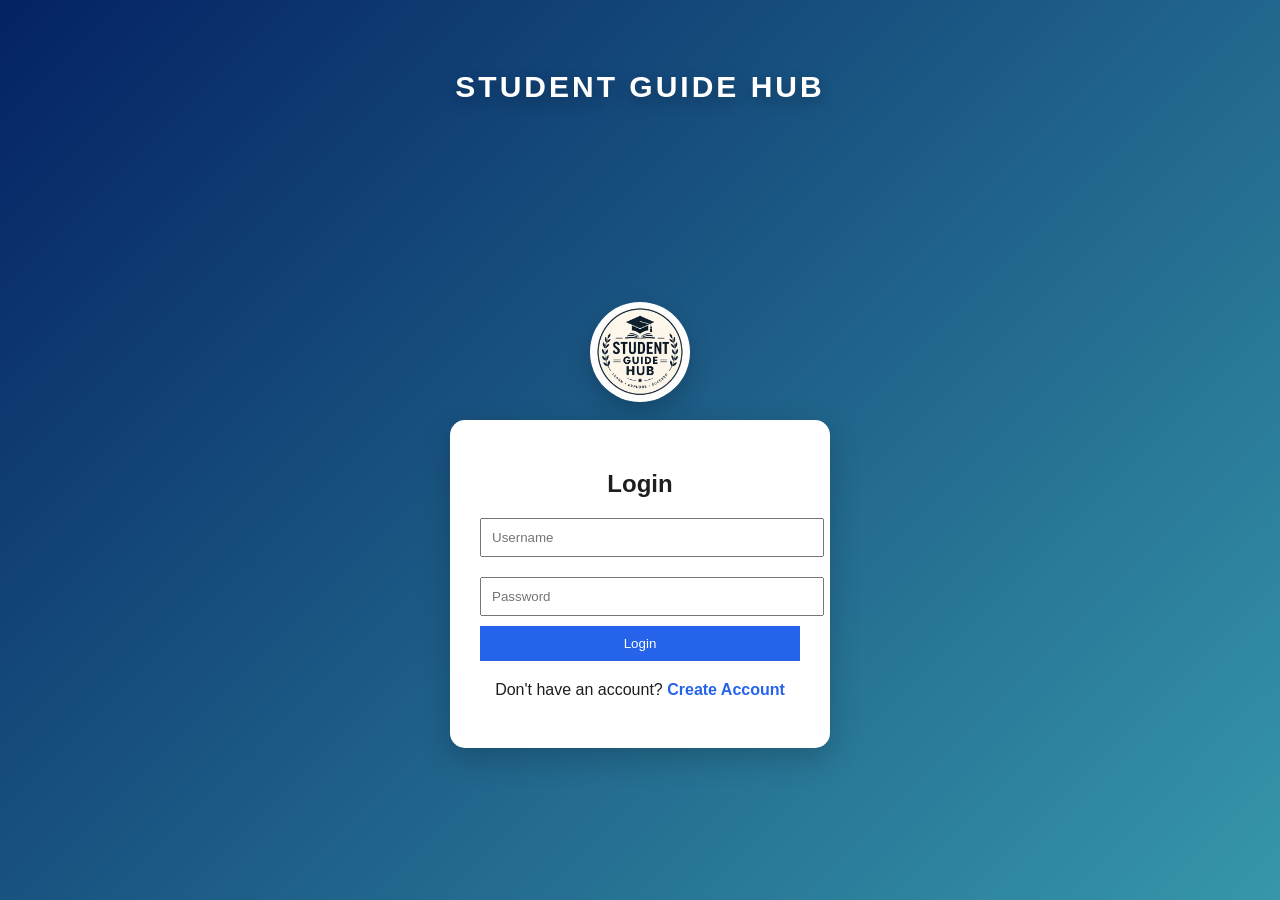
<file: index.html>
<script>
if (localStorage.getItem("loggedIn") !== "true") {
    window.location.href = "login.html";
}
</script>

<!DOCTYPE html>
<html lang="en">
<head>
<meta charset="UTF-8">
<meta name="viewport" content="width=device-width, initial-scale=1.0">
<title>Home - Student Guide Hub</title>
<link rel="stylesheet" href="style.css">

<!-- Google Font for premium look -->
<link href="https://fonts.googleapis.com/css2?family=Playfair+Display:wght@600&family=Roboto&display=swap" rel="stylesheet">
</head>

<body>

<header class="navbar">
    <div class="nav-container">
       
        <div class="logo-section">
    <img src="logo.png" class="logo-img">
    <span class="logo-text">Student Guide Hub</span>
</div>

        <nav class="nav-menu">
            <a href="index.html">Home</a>
            <a href="resources.html">Resources</a>
            <a href="about.html">About</a>
            <a href="contact.html">Contact</a>
            <a href="profile.html">Profile</a>
        </nav>
    </div>
</header>

<section class="hero">

    <!-- Overlay -->
    <div class="overlay"></div>

    <div class="hero-content">
        <h2 class="main-heading">
            INNOVATION. RELEVANCE. SUCCESS.
        </h2>

        <p class="sub-text">
            Empowering students with knowledge, guidance, and opportunities.
        </p>

        <a href="resources.html" class="btn-primary">
            Explore Resources →
        </a>
    </div>

</section>

<section class="stats">
    <div><h3>100+</h3><p>Resources</p></div>
    <div><h3>10+</h3><p>Programs</p></div>
    <div><h3>5+</h3><p>Guides</p></div>
</section>

<section class="values-section">

    <h2 class="section-title">Our Core Values</h2>
    <p class="subtitle">
        These values are the foundation of our platform and student success.
    </p>

    <div class="hex-wrapper">

        <div class="hex-row">
            <div class="hex">
                <div class="hex-inner">
                    <h3>Integrity</h3>
                    <p>Doing the right thing</p>
                </div>
            </div>

            <div class="hex">
                <div class="hex-inner">
                    <h3>Team Work</h3>
                    <p>Working together</p>
                </div>
            </div>

            <div class="hex">
                <div class="hex-inner">
                    <h3>Excellence</h3>
                    <p>Pursuit of best</p>
                </div>
            </div>
        </div>

        <div class="hex-row offset">
            <div class="hex">
                <div class="hex-inner">
                    <h3>Compassion</h3>
                    <p>Care & support</p>
                </div>
            </div>

            <div class="hex">
                <div class="hex-inner">
                    <h3>Consultation</h3>
                    <p>Harmony & discussion</p>
                </div>
            </div>

            <div class="hex">
                <div class="hex-inner">
                    <h3>Accountability</h3>
                    <p>Responsibility matters</p>
                </div>
            </div>
        </div>

    </div>

</section>

<footer>
    <p>© 2026 Student Guide Hub</p>
</footer>

</body>
</html>
</file>
<file: style.css>
/* ================= GLOBAL ================= */
body {
    margin: 0;
    font-family: 'Segoe UI', sans-serif;
    background: linear-gradient(135deg, #f5f7fa, #c3cfe2);
    color: #1e1e1e;
}

/* ================= NAVBAR ================= */
header {
    display: flex;
    justify-content: space-between;
    align-items: center;
    background: #1f1f2e;
    color: white;
    padding: 15px 40px;
    box-shadow: 0 4px 10px rgba(0,0,0,0.2);
}

nav ul {
    list-style: none;
    display: flex;
}

nav ul li {
    margin-left: 20px;
}

nav ul li a {
    color: white;
    text-decoration: none;
    transition: 0.3s;
}

nav ul li a:hover {
    color: #00d4ff;
    border-bottom: 2px solid #00d4ff;
}


/* ================= CARDS ================= */
.services {
    padding: 50px;
    text-align: center;
}

.card-container {
    display: flex;
    justify-content: center;
    gap: 20px;
}

.card {
    background: white;
    padding: 20px;
    width: 250px;
    border-radius: 12px;
    box-shadow: 0 8px 20px rgba(0,0,0,0.1);
    transition: 0.3s;
}

.card:hover {
    transform: translateY(-5px);
    box-shadow: 0 12px 25px rgba(0,0,0,0.2);
}

.card-content {
    display: none;
    margin-top: 10px;
}

.card.active .card-content {
    display: block;
}

/* ================= ABOUT ================= */
.about {
    padding: 50px;
    background: #ffffff;
    text-align: center;
}

/* ================= CONTACT ================= */
.contact {
    padding: 50px;
    text-align: center;
    background-color: #a1bcdb;
}

.contact input,
.contact textarea {
    display: block;
    width: 60%;
    margin: 10px auto;
    padding: 10px;
    border-radius: 8px;
    border: 1px solid #ccc;
}

/* ================= FOOTER ================= */
footer {
    background: #1f1f2e;
    color: white;
    text-align: center;
    padding: 15px;
}

/* ================= TABS ================= */
.tabs-section {
    padding: 60px;
    text-align: center;
    background-color: #a1bcdb;
}

/* Tabs container */
.tabs {
    display: inline-flex;
    background: #ffffff;
    border-radius: 50px;
    padding: 10px;
    box-shadow: 0 6px 20px rgba(0,0,0,0.1);
}

/* Tab buttons */
.tab-btn {
    padding: 10px 20px;
    border: none;
    background: lightgray;
    cursor: pointer;
    font-size: 15px;
    color: #333;
    transition: 0.3s;
    border-radius: 20px;
}

.tab-btn:hover {
    background: #e3f2fd;
    color: #0072ff;
}

.tab-btn.active {
    background: #a1bcdb;
    color: white;
}

/* indicator removed look cleaner */
.tab-indicator {
    display: none;
}

/* TAB CONTENT */
.tab-content {
    display: none;
    max-width: 650px;
    margin: 20px auto;
    padding: 25px;
    border-radius: 15px;
    background: white;
    box-shadow: 0 8px 20px rgba(0,0,0,0.1);
    text-align: left;
}

.tab-content.active {
    display: block;
}

/* ================= SUB TABS ================= */
.sub-tabs button {
    margin: 5px;
    padding: 8px 15px;
    border: none;
    background: #e3f2fd;
    color: #1f1f2e;
    border-radius: 20px;
    cursor: pointer;
    transition: 0.3s;
}

.sub-tabs button:hover {
    background: #0072ff;
    color: white;
}

/* DETAIL BOX */
.detail-box {
    display: none;
    margin-top: 15px;
    padding: 15px;
    border-radius: 10px;
    background: #f5f7fa;
}

.detail-box.active {
    display: block;
}

/* ================= CONTACT EXTRA ================= */
.alt-contact {
    text-align: center;
    margin: 30px auto;
    padding: 20px;
    width: 60%;
    background: #a1bcdb;
    border-radius: 10px;
    box-shadow: 0 6px 15px rgba(0,0,0,0.1);
}

.alt-contact a {
    color: #0e4a94;
    text-decoration: none;
    font-weight: 500;
}

.alt-contact a:hover {
    color: #158eaf;
    text-decoration: underline;
}

/* ================= ANIMATION ================= */
.tab-content,
.card,
.detail-box {
    animation: fade 0.4s ease;
}

@keyframes fade {
    from {opacity: 0; transform: translateY(10px);}
    to {opacity: 1; transform: translateY(0);}
}
.about {
    padding: 100px;
    max-width: 1700px;
    margin: auto;
    background: url('[data-uri]') no-repeat center center/cover;;color: white;
    border-radius: 0px;
    box-shadow: 0 8px 20px rgba(0,0,0,0.1);
    text-align: left;
}

.card {
    background: #7a92a8;
    padding: 100px;
    margin: 15px;
    border-radius: 10px;
    display: inline-block;
    width: 700px;
}
/* Smooth transitions */
a, button, .card {
    transition: all 0.3s ease;
}

/* Hover effect for links */
a:hover {
    color: #007BFF;
}

/* Button hover */
button:hover {
    background-color: #0056b3;
    transform: scale(1.05);
}

/* Card hover (if you use cards) */
.card:hover {
    transform: translateY(-5px);
    box-shadow: 0 4px 15px rgba(0,0,0,0.2);
}
section {
    padding: 40px 20px;
}

.container {
    max-width: 1100px;
    margin: auto;
}

/* Better headings */
h1, h2, h3 {
    margin-bottom: 15px;
}

/* Paragraph spacing */
p {
    line-height: 1.6;
}

@media (max-width: 768px) {
    nav ul {
        flex-direction: column;
        align-items: center;
    }

    .card {
        width: 80%;
    }

    body {
        font-size: 15px;
    }
}

@media (max-width: 480px) {
    header h1 {
        font-size: 20px;
        text-align: center;
    }

    nav ul {
        padding: 0;
    }

    .card {
        width: 95%;
        margin: 10px auto;
    }

    button {
        width: 100%;
    }
}

body {
  background: #f8fafc;
}


button {
  background: #b1b4bb;
  transition: 0.3s;
}

button:hover {
  background: #1d4ed8;
}

.card:hover {
  transform: translateY(-5px);
  transition: 0.3s;
}

section {
  padding: 50px 30px;
}

h1, h2, h3 {
  margin-bottom: 10px;
}

#searchInput {
  width: 20%;
  padding: 10px;
  background: #e6ecf3;
  border-radius: 6px;
  border: 2px solid #364c7c;
}

@media(max-width: 768px) {
  .tabs {
    flex-direction: column;
  }

  table {
    font-size: 12px;
  }
}

/* ===== PREMIUM NAVBAR ===== */
.navbar {
    position: fixed;
    top: 0;
    width: 97%;
    height: 70px;
    background:#1f1f2e ;
    backdrop-filter: blur(10px);
    display: flex;
    align-items: center;
    z-index: 1000;
    padding: 15px 40px;
}


/* container to control width */
.nav-container {
    width: 100%;
    max-width: 1200px;
    margin: auto;
    padding: 0 20px;

    display: flex;
    justify-content: space-between;
    align-items: center;
}

/* LOGO */
.logo {
    color: white;
    font-size: 35px;
    font-weight: bold;
    white-space: nowrap; /* prevents breaking */
    padding-bottom: 8px;
}

/* NAV MENU */
.nav-menu {
    display: flex;
    align-items: center;
    gap: 25px;
}

/* LINKS */
.nav-menu a {
    position: relative;
    color: white;
    text-decoration: none;
    font-size: 16px;
    font-weight: 500;
    letter-spacing: 0.5px;
    padding: 5px 0;
}

/* UNDERLINE HOVER EFFECT */
.nav-menu a::after {
    content: "";
    position: absolute;
    left: 0;
    bottom: -5px;
    width: 0%;
    height: 2px;
    background: #ff4d4d;
    transition: 0.3s;
}

.nav-menu a:hover::after {
    width: 100%;
}

/* MOBILE RESPONSIVE */
@media (max-width: 768px) {
    .nav-menu {
        gap: 15px;
        font-size: 12px;
    }
}

/* HERO SECTION */
.hero {
    height: 100vh;
    background: url('https://gncer.s3.ap-south-1.amazonaws.com/wp-content/uploads/2021/07/banner.jpg') center/cover no-repeat;
    position: relative;
    display: flex;
    align-items: center;
    justify-content: center;
}

/* DARK OVERLAY */
.overlay {
    position: absolute;
    width: 100%;
    height: 100%;
    background: linear-gradient(to bottom, rgba(0,0,0,0.6), rgba(0,0,0,0.9));
}

/* HERO CONTENT */
.hero-content {
    position: relative;
    text-align: center;
    color: white;
    max-width: 800px;
}

/* BIG HEADING */
.main-heading {
    font-family: 'Playfair Display', serif;
    font-size: 50px;
    letter-spacing: 3px;
    margin-bottom: 20px;
}

/* SUB TEXT */
.sub-text {
    font-size: 18px;
    margin-bottom: 25px;
}

/* BUTTON */
.btn-primary {
    padding: 12px 25px;
    background: #ff4d4d;
    color: white;
    text-decoration: none;
    border-radius: 4px;
    transition: 0.3s;
}

.btn-primary:hover {
    background: #cc0000;
}


/* RESPONSIVE */
@media (max-width: 768px) {
    .main-heading {
        font-size: 30px;
    }

    .navbar {
        flex-direction: column;
    }
}




/* ===== PREMIUM VALUES SECTION ===== */
.values-section {
    text-align: center;
    padding: 100px 20px;
    background: linear-gradient(135deg, #accbe9, #aab9e7);
}

/* TITLE */
.section-title {
    font-size: 36px;
    font-weight: 700;
    margin-bottom: 10px;
}

/* SUBTITLE */
.subtitle {
    color: #555;
    margin-bottom: 60px;
    font-size: 17px;
    font-weight: bold;
}

/* LAYOUT */
.hex-wrapper {
    display: flex;
    flex-direction: column;
    align-items: center;
    gap: 50px;
}

/* ROW */
.hex-row {
    display: flex;
    gap: 50px;
    position: relative;
}

/* OFFSET */
.hex-row.offset {
    margin-left: 110px;
}

/* HEX SHAPE */
.hex {
    width: 170px;
    height: 190px;
    position: relative;
    clip-path: polygon(
        25% 5%, 75% 5%, 
        100% 50%, 
        75% 95%, 
        25% 95%, 
        0% 50%
    );
    background: rgb(247, 247, 248);
    border: 6px solid #1e3a8a;

    display: flex;
    align-items: center;
    justify-content: center;

    transition: all 0.4s ease;
    box-shadow: 0 10px 25px rgba(0,0,0,0.08);
}

/* INNER CONTENT */
.hex-inner {
    text-align: center;
    padding: 10px;
}

.hex-inner h3 {
    font-size: 16px;
    margin-bottom: 5px;
}

.hex-inner p {
    font-weight: bold;
    font-size: 13px;
    color: #666;
}

/* HOVER EFFECT */
.hex:hover {
    transform: translateY(-12px) scale(1.05);
    border-color: #2563eb;
    box-shadow: 0 20px 40px rgba(37,99,235,0.2);
}

/* CONNECTING LINE */
.hex-row::after {
    content: "";
    position: absolute;
    top: 50%;
    left: 10%;
    width: 80%;
    height: 3px;
    background: linear-gradient(to right, #1e3a8a, #2563eb);
    z-index: -1;
}

/* ANIMATION */
.hex {
    opacity: 0;
    transform: translateY(40px);
    animation: fadeUp 0.8s ease forwards;
}

.hex:nth-child(1) { animation-delay: 0.1s; }
.hex:nth-child(2) { animation-delay: 0.3s; }
.hex:nth-child(3) { animation-delay: 0.5s; }

@keyframes fadeUp {
    to {
        opacity: 1;
        transform: translateY(0);
    }
}

/* RESPONSIVE */
@media (max-width: 768px) {
    .hex-row {
        flex-direction: column;
        align-items: center;
    }

    .hex-row.offset {
        margin-left: 0;
    }

    .hex-row::after {
        display: none;
    }
}

/* ===== MAIN CONTAINER ===== */
.tabs-section {
    max-width: 1100px;
    margin: 80px auto;
    padding: 30px;

    background: rgba(255,255,255,0.2);
    backdrop-filter: blur(20px);
    border-radius: 20px;

    box-shadow: 0 20px 50px rgba(0,0,0,0.15);
}

/* ===== TABS ===== */
.tabs {
    position: relative;
    display: flex;
    justify-content: space-between;
    background: #f1f5f9;
    padding: 10px;
    border-radius: 50px;
}

/* TAB BUTTON */
.tab-btn {
    flex: 1;
    border: none;
    background: transparent;
    padding: 12px;
    cursor: pointer;
    font-size: 14px;
    border-radius: 50px;
    transition: 0.3s;
    z-index: 2;
}

.tab-btn span {
    margin-left: 5px;
}

/* ACTIVE TAB TEXT */
.tab-btn.active {
    color: rgb(39, 6, 6);
}

/* HOVER */
.tab-btn:hover {
    transform: scale(1.05);
}

/* ===== SLIDING INDICATOR ===== */
.tab-indicator {
    position: absolute;
    height: 100%;
    width: 20%;
    background: linear-gradient(135deg, #2563eb, #06b6d4);
    border-radius: 50px;
    top: 0;
    left: 0;
    transition: 0.4s ease;
    z-index: 1;
}

/* ===== CONTENT ===== */
.tab-content {
    display: none;
    margin-top: 30px;

    background: white;
    padding: 25px;
    border-radius: 15px;

    box-shadow: 0 10px 30px rgba(0,0,0,0.1);

    opacity: 0;
    transform: translateY(20px);
    transition: 0.4s;
}

.tab-content.active {
    display: block;
    opacity: 1;
    transform: translateY(0);
}

/* ===== SUB-TABS ===== */
.sub-tabs button {
    background: #b5c2d3;
    border: none;
    padding: 8px 15px;
    margin: 5px;
    border-radius: 20px;
    cursor: pointer;
    transition: 0.3s;
}

.sub-tabs button:hover {
    background: #2563eb;
    color: white;
}

/* ===== DETAIL BOX ===== */
.detail-box {
    margin-top: 15px;
    padding: 15px;
    border-radius: 10px;
    background: #f8fafc;
    transition: 0.3s;
}

.detail-box:hover {
    transform: translateY(-5px);
}

/* ===== SEARCH ===== */
#searchInput {
    width: 60%;
    padding: 12px 20px;
    border-radius: 30px;
    border: none;
    outline: none;
    margin: 20px auto;
    display: block;
    box-shadow: 0 5px 15px rgba(0,0,0,0.1);
}

/* ===== RESPONSIVE ===== */
@media(max-width: 768px) {
    .tabs {
        flex-direction: column;
    }

    .tab-indicator {
        display: none;
    }
}

.resources-page {
   background: linear-gradient(135deg, #cbdaf0, #83a4c5);
}

.stats {
    display: flex;
    justify-content: center;
    gap: 60px;
    margin: 60px 0;
    text-align: center;
    padding: 0px;
}

.stats h3 {
    font-size: 30px;
    color: #2563eb;
}

.breadcrumb {
    margin-top: 5px; /* pushes below navbar */
    padding: 10px 40px;
    font-size: 14px;
    color: #555;
}

.breadcrumb a {
    text-decoration: none;
    color: #2563eb;
}

.breadcrumb a:hover {
    text-decoration: underline;
}

.breadcrumb span {
    color: #888;
}

.breadcrumb {
    font-size: 14px;
    letter-spacing: 0.5px;
}


/* LOGIN PAGE */
.login-page {
    display: flex;
    justify-content: center;
    align-items: center;
    height: 100vh;
    background: linear-gradient(135deg, #4d5055, #4d5a5c);
}

.login-container {
    background: white;
    padding: 30px;
    border-radius: 15px;
    text-align: center;
    width: 300px;
}

.login-container input {
    width: 100%;
    margin: 10px 0;
    padding: 10px;
}

.login-container button {
    width: 100%;
    padding: 10px;
    background: #2563eb;
    color: white;
    border: none;
    cursor: pointer;
}

#error {
    color: red;
    font-size: 12px;
}

/* AUTH PAGE */
.login-page {
    display: flex;
    justify-content: center;
    align-items: center;
    height: 100vh;
    background: linear-gradient(135deg, #042263, #3697aa);
}

.auth-container {
    background: white;
    padding: 30px;
    border-radius: 15px;
    width: 320px;
    text-align: center;
    box-shadow: 0 10px 30px rgba(0,0,0,0.2);
}

.auth-container input {
    width: 100%;
    padding: 10px;
    margin: 10px 0;
}

.auth-container button {
    width: 100%;
    padding: 10px;
    background: #2563eb;
    color: white;
    border: none;
    cursor: pointer;
}

.switch span {
    color: #2563eb;
    cursor: pointer;
    font-weight: bold;
}

#authMessage {
    margin-top: 10px;
    font-size: 13px;
}

.profile-container {
    max-width: 400px;
    margin: 120px auto;
    background: rgb(237, 239, 243);
    padding: 30px;
    border-radius: 15px;
    text-align: center;
    box-shadow: 0 10px 30px rgba(0,0,0,0.1);
}

.profile-container input {
    width: 100%;
    margin: 10px 0;
    padding: 10px;
}

.profile-container button {
    padding: 10px 20px;
    background: #485775;
    color: white;
    border: none;
}

.site-title {
    position: absolute;
    top: 50px;
    width: 100%;
    text-align: center;
    font-size: 30px;
    font-weight: 700;
    color: white;
    letter-spacing: 3px;
    text-shadow: 0 5px 15px rgba(0,0,0,0.3);
}

.logo-section {
    display: flex;
    align-items: center;
    gap: 10px;
}

.logo-img {
    width: 45px;
    height: 40px;
    border-radius: 50%;
}

.logo-text {
    color: white;
    font-size: 18px;
    font-weight: bold;
}

.login-logo {
    display: block;
    margin: 150px auto 18px;
    width: 90px;
    height: 90px;
    border-radius: 50%;
    box-shadow: 0 10px 25px rgba(0,0,0,0.2);
    background: white;
    padding: 5px;
}

.login-page {
    flex-direction: column;
}

.profile-page{
    background: linear-gradient(135deg, #accbe9, #aab9e7);
}
</file>
